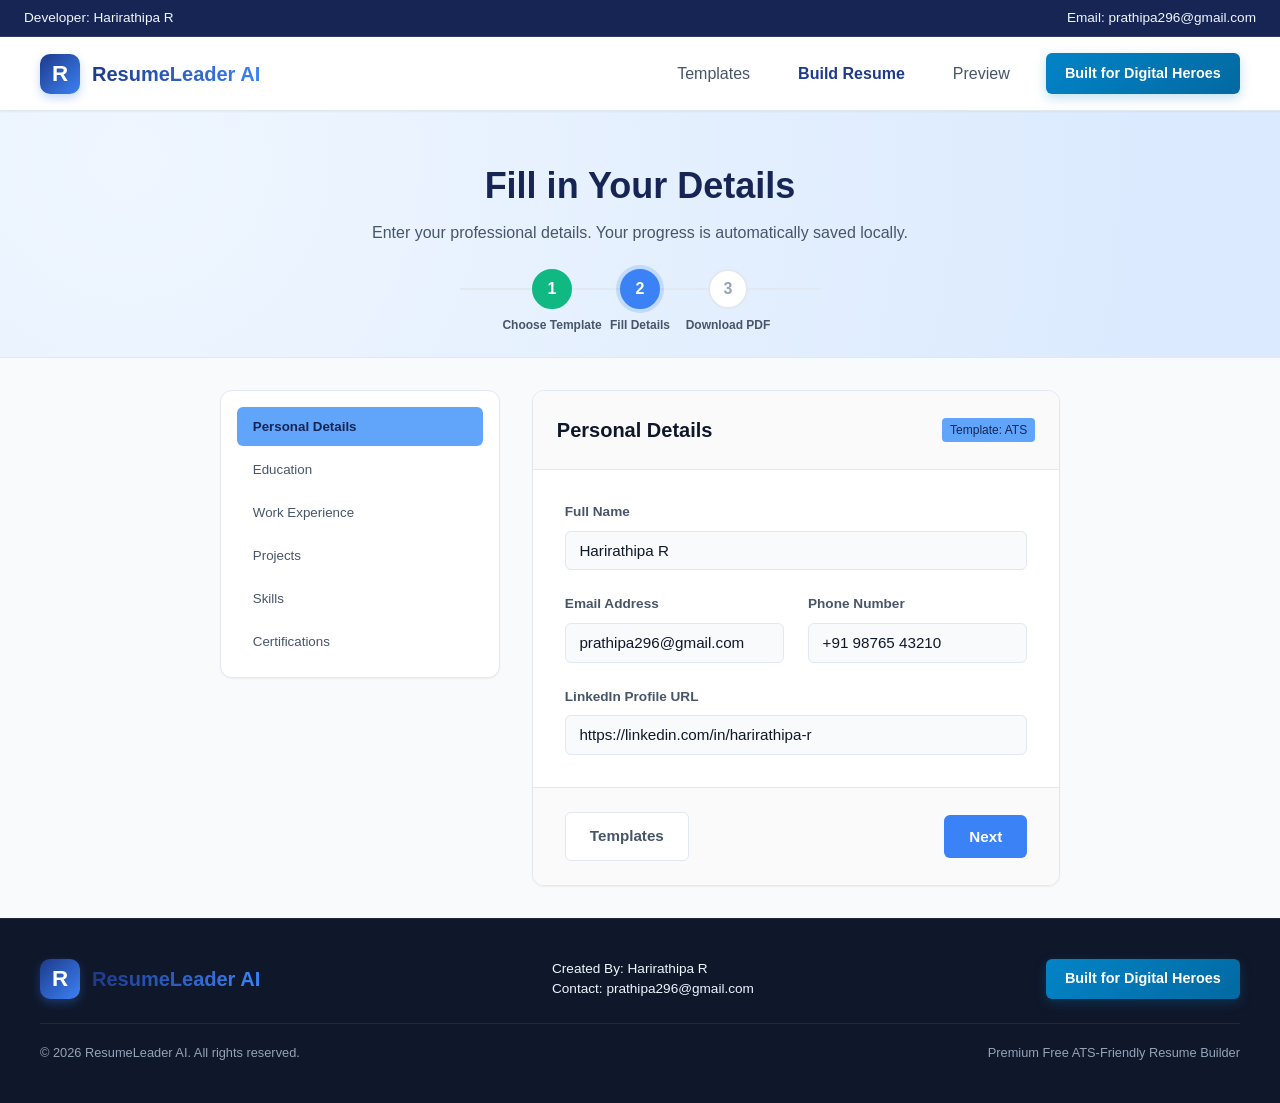
<file: index.html>
<!DOCTYPE html>
<html lang="en">
<head>
  <meta charset="UTF-8">
  <meta name="viewport" content="width=device-width, initial-scale=1.0">
  <title>Resume Form - ResumeLeader AI</title>
  <meta name="description" content="Enter your education, work experience, skills, and projects to generate your resume instantly.">
  <link rel="stylesheet" href="style.css">
</head>
<body>
  <!-- Top User Identity Bar -->
  <div class="user-identity-bar" id="top-user-bar">
    <span>Developer: Harirathipa R</span>
    <span>Email: prathipa296@gmail.com</span>
  </div>
  <!-- Header -->
  <header class="app-header">
    <div class="header-container">
      <a href="index.html" class="logo-section" id="brand-logo">
        <div class="logo-icon">R</div>
        <span class="logo-text">ResumeLeader AI</span>
      </a>
      <nav class="header-nav">
        <a href="index.html" class="nav-link">Templates</a>
        <a href="form.html" class="nav-link active">Build Resume</a>
        <a href="preview.html" class="nav-link">Preview</a>
        <a href="https://digitalheroesco.com" target="_blank" class="hero-btn" id="header-hero-btn">Built for Digital Heroes</a>
      </nav>
    </div>
  </header>
  <!-- Step Wizard Banner -->
  <section class="step-banner">
    <h1>Fill in Your Details</h1>
    <p>Enter your professional details. Your progress is automatically saved locally.</p>
    <div class="steps-indicator">
      <div class="step-node completed" id="step-1-node">1<span class="step-label">Choose Template</span></div>
      <div class="step-node active" id="step-2-node">2<span class="step-label">Fill Details</span></div>
      <div class="step-node" id="step-3-node">3<span class="step-label">Download PDF</span></div>
    </div>
  </section>
  <!-- Builder Form Main Area -->
  <main class="form-container">
    
    <!-- Sidebar Navigation -->
    <aside class="builder-sidebar">
      <ul class="sidebar-menu" id="form-tab-menu">
        <li class="menu-item active" data-target="personal-info">
          <button type="button">Personal Details</button>
        </li>
        <li class="menu-item" data-target="education">
          <button type="button">Education</button>
        </li>
        <li class="menu-item" data-target="experience">
          <button type="button">Work Experience</button>
        </li>
        <li class="menu-item" data-target="projects">
          <button type="button">Projects</button>
        </li>
        <li class="menu-item" data-target="skills">
          <button type="button">Skills</button>
        </li>
        <li class="menu-item" data-target="certifications">
          <button type="button">Certifications</button>
        </li>
      </ul>
    </aside>
    <!-- Form Container wrapper -->
    <div class="builder-form-wrapper">
      <form id="resume-builder-form">
        
        <!-- Header title of section -->
        <div class="form-header">
          <h2 id="section-title-label">Personal Details</h2>
          <span class="tag" style="background-color: var(--accent); color: var(--primary-dark);" id="selected-template-badge">Template: ATS Minimalist</span>
        </div>
        <!-- Body sections -->
        <div class="form-body">
          
          <!-- SECTION 1: Personal Info -->
          <div class="form-step-content active" id="sec-personal-info">
            <div class="form-grid">
              <div class="form-group full-width">
                <label for="fullName">Full Name</label>
                <input type="text" id="fullName" class="form-control" placeholder="e.g. John Doe" required>
              </div>
              <div class="form-group">
                <label for="email">Email Address</label>
                <input type="email" id="email" class="form-control" placeholder="e.g. johndoe@gmail.com" required>
              </div>
              <div class="form-group">
                <label for="phone">Phone Number</label>
                <input type="tel" id="phone" class="form-control" placeholder="e.g. +1 (555) 019-2834" required>
              </div>
              <div class="form-group full-width">
                <label for="linkedin">LinkedIn Profile URL</label>
                <input type="url" id="linkedin" class="form-control" placeholder="e.g. https://linkedin.com/in/johndoe">
              </div>
            </div>
          </div>
          <!-- SECTION 2: Education (Dynamic List) -->
          <div class="form-step-content" id="sec-education">
            <div class="dynamic-list" id="education-list-container">
              <!-- Education elements will be rendered dynamically here by app.js -->
            </div>
            <div class="add-more-container">
              <button type="button" class="btn btn-secondary btn-sm" id="btn-add-education">
                + Add Education
              </button>
            </div>
          </div>
          <!-- SECTION 3: Work Experience (Dynamic List) -->
          <div class="form-step-content" id="sec-experience">
            <div class="dynamic-list" id="experience-list-container">
              <!-- Work experience items will be rendered dynamically -->
            </div>
            <div class="add-more-container">
              <button type="button" class="btn btn-secondary btn-sm" id="btn-add-experience">
                + Add Work Experience
              </button>
            </div>
          </div>
          <!-- SECTION 4: Projects (Dynamic List) -->
          <div class="form-step-content" id="sec-projects">
            <div class="dynamic-list" id="projects-list-container">
              <!-- Projects items will be rendered dynamically -->
            </div>
            <div class="add-more-container">
              <button type="button" class="btn btn-secondary btn-sm" id="btn-add-project">
                + Add Project
              </button>
            </div>
          </div>
          <!-- SECTION 5: Skills (List of Tags / Comma Separated) -->
          <div class="form-step-content" id="sec-skills">
            <div class="form-group">
              <label for="skills-input">Skills (comma separated)</label>
              <textarea id="skills-input" class="form-control" placeholder="e.g. JavaScript, React, Node.js, Python, Project Management, SQL" rows="6"></textarea>
              <p style="font-size: 0.8rem; color: var(--text-light); margin-top: 0.5rem;">Enter key professional competencies separated by a comma (e.g. HTML, CSS, JavaScript, Git).</p>
            </div>
          </div>
          <!-- SECTION 6: Certifications (Dynamic List) -->
          <div class="form-step-content" id="sec-certifications">
            <div class="dynamic-list" id="certifications-list-container">
              <!-- Certifications items will be rendered dynamically -->
            </div>
            <div class="add-more-container">
              <button type="button" class="btn btn-secondary btn-sm" id="btn-add-certification">
                + Add Certification
              </button>
            </div>
          </div>
        </div>
        <!-- Footer Actions -->
        <div class="form-actions">
          <div>
            <button type="button" class="btn btn-secondary" id="btn-prev-step" style="display: none;">Back</button>
            <a href="index.html" class="btn btn-secondary" id="btn-back-templates">Templates</a>
          </div>
          <div>
            <button type="button" class="btn btn-primary" id="btn-next-step">Next</button>
            <button type="submit" class="btn btn-primary" id="btn-submit-preview" style="display: none;">Save & Preview</button>
          </div>
        </div>
      </form>
    </div>
  </main>
  <!-- Footer -->
  <footer class="app-footer">
    <div class="footer-container">
      <div class="footer-top">
        <div class="logo-section">
          <div class="logo-icon">R</div>
          <span class="logo-text" style="color: white;">ResumeLeader AI</span>
        </div>
        <div class="footer-creator" id="footer-creator-details">
          <span>Created By: Harirathipa R</span>
          <span>Contact: prathipa296@gmail.com</span>
        </div>
        <div>
          <a href="https://digitalheroesco.com" target="_blank" class="hero-btn" id="footer-hero-btn">Built for Digital Heroes</a>
        </div>
      </div>
      <div class="footer-bottom">
        <p>&copy; 2026 ResumeLeader AI. All rights reserved.</p>
        <p>Premium Free ATS-Friendly Resume Builder</p>
      </div>
    </div>
  </footer>
  <script src="app.js"></script>
</body>
</html>
</file>
<file: style.css>
:root {
  --primary: #1e3a8a;       /* Deep Navy */
  --primary-light: #3b82f6; /* Royal Blue */
  --primary-dark: #172554;  /* Dark Blue */
  --accent: #60a5fa;        /* Light Accent */
  --bg-main: #f8fafc;       /* Slate White */
  --bg-card: #ffffff;       /* Pure White */
  --text-main: #0f172a;     /* Slate Dark */
  --text-muted: #475569;    /* Slate Muted */
  --text-light: #94a3b8;    /* Slate Light */
  --border: #e2e8f0;        /* Slate border */
  --success: #10b981;       /* Green success */
  --radius-sm: 6px;
  --radius-md: 12px;
  --radius-lg: 20px;
  --font-sans: 'Inter', -apple-system, BlinkMacSystemFont, "Segoe UI", Roboto, Helvetica, Arial, sans-serif;
  --shadow-sm: 0 1px 2px 0 rgb(0 0 0 / 0.05);
  --shadow-md: 0 4px 6px -1px rgb(0 0 0 / 0.08), 0 2px 4px -2px rgb(0 0 0 / 0.08);
  --shadow-lg: 0 10px 15px -3px rgb(0 0 0 / 0.1), 0 4px 6px -4px rgb(0 0 0 / 0.1);
  --transition: all 0.2s cubic-bezier(0.4, 0, 0.2, 1);
}
/* Base Styles */
* {
  box-sizing: border-box;
  margin: 0;
  padding: 0;
}
body {
  font-family: var(--font-sans);
  background-color: var(--bg-main);
  color: var(--text-main);
  line-height: 1.5;
  display: flex;
  flex-direction: column;
  min-height: 100vh;
}
a {
  text-decoration: none;
  color: inherit;
}
/* User Identification Bar */
.user-identity-bar {
  background-color: var(--primary-dark);
  color: var(--white);
  font-size: 0.85rem;
  padding: 0.5rem 1.5rem;
  display: flex;
  justify-content: space-between;
  align-items: center;
  border-bottom: 1px solid rgba(255, 255, 255, 0.1);
  color: #eff6ff;
  font-weight: 500;
}
.user-identity-bar span {
  display: flex;
  align-items: center;
  gap: 0.5rem;
}
/* Header / Navigation */
header.app-header {
  background-color: var(--bg-card);
  border-bottom: 1px solid var(--border);
  padding: 1rem 2rem;
  position: sticky;
  top: 0;
  z-index: 100;
  box-shadow: var(--shadow-sm);
}
.header-container {
  max-width: 1200px;
  margin: 0 auto;
  display: flex;
  justify-content: space-between;
  align-items: center;
}
.logo-section {
  display: flex;
  align-items: center;
  gap: 0.75rem;
}
.logo-icon {
  background: linear-gradient(135deg, var(--primary), var(--primary-light));
  color: white;
  width: 40px;
  height: 40px;
  border-radius: 10px;
  display: flex;
  align-items: center;
  justify-content: center;
  font-weight: 800;
  font-size: 1.4rem;
  box-shadow: 0 4px 10px rgba(59, 130, 246, 0.3);
}
.logo-text {
  font-size: 1.25rem;
  font-weight: 700;
  background: linear-gradient(to right, var(--primary), var(--primary-light));
  -webkit-background-clip: text;
  background-clip: text;
  -webkit-text-fill-color: transparent;
  color: transparent;
  display: inline-block;
}
.header-nav {
  display: flex;
  align-items: center;
  gap: 1.5rem;
}
.nav-link {
  font-weight: 500;
  color: var(--text-muted);
  transition: var(--transition);
  padding: 0.5rem 0.75rem;
  border-radius: var(--radius-sm);
}
.nav-link:hover {
  color: var(--primary);
  background-color: var(--bg-main);
}
.nav-link.active {
  color: var(--primary);
  font-weight: 600;
}
/* Hero Button Link to Digital Heroes */
.hero-btn {
  display: inline-flex;
  align-items: center;
  gap: 0.5rem;
  background: linear-gradient(135deg, #0284c7, #0369a1);
  color: white;
  font-weight: 600;
  padding: 0.6rem 1.2rem;
  border-radius: var(--radius-sm);
  transition: var(--transition);
  box-shadow: 0 4px 12px rgba(2, 132, 199, 0.25);
  font-size: 0.9rem;
}
.hero-btn:hover {
  transform: translateY(-2px);
  box-shadow: 0 6px 16px rgba(2, 132, 199, 0.35);
  filter: brightness(1.1);
}
/* Footer Section */
footer.app-footer {
  background-color: #0f172a;
  color: #94a3b8;
  padding: 2.5rem 2rem;
  margin-top: auto;
  border-top: 1px solid #1e293b;
}
.footer-container {
  max-width: 1200px;
  margin: 0 auto;
  display: flex;
  flex-direction: column;
  gap: 1.5rem;
  align-items: center;
  text-align: center;
}
.footer-top {
  display: flex;
  justify-content: space-between;
  align-items: center;
  width: 100%;
  flex-wrap: wrap;
  gap: 1rem;
}
.footer-creator {
  display: flex;
  flex-direction: column;
  align-items: flex-start;
  font-size: 0.85rem;
}
.footer-creator span {
  color: #eff6ff;
  font-weight: 500;
}
.footer-links {
  display: flex;
  gap: 1.5rem;
}
.footer-links a {
  transition: var(--transition);
}
.footer-links a:hover {
  color: #eff6ff;
}
.footer-bottom {
  border-top: 1px solid #1e293b;
  padding-top: 1.2rem;
  width: 100%;
  font-size: 0.8rem;
  display: flex;
  justify-content: space-between;
  align-items: center;
  flex-wrap: wrap;
  gap: 1rem;
}
/* Buttons System */
.btn {
  display: inline-flex;
  align-items: center;
  justify-content: center;
  gap: 0.5rem;
  padding: 0.75rem 1.5rem;
  border-radius: var(--radius-sm);
  font-weight: 600;
  cursor: pointer;
  transition: var(--transition);
  border: 1px solid transparent;
  font-size: 0.95rem;
}
.btn-primary {
  background-color: var(--primary-light);
  color: white;
}
.btn-primary:hover {
  background-color: var(--primary);
  transform: translateY(-1px);
  box-shadow: 0 4px 10px rgba(59, 130, 246, 0.2);
}
.btn-secondary {
  background-color: white;
  border-color: var(--border);
  color: var(--text-muted);
}
.btn-secondary:hover {
  background-color: var(--bg-main);
  color: var(--text-main);
}
.btn-danger {
  background-color: #ef4444;
  color: white;
}
.btn-danger:hover {
  background-color: #dc2626;
}
.btn-sm {
  padding: 0.4rem 0.8rem;
  font-size: 0.85rem;
}
.btn-block {
  display: flex;
  width: 100%;
}
/* Step Wizard Banner */
.step-banner {
  background: radial-gradient(circle at 10% 20%, rgba(239, 246, 255, 1) 0%, rgba(219, 234, 254, 1) 90%);
  padding: 3rem 2rem;
  text-align: center;
  border-bottom: 1px solid var(--border);
}
.step-banner h1 {
  font-size: 2.25rem;
  font-weight: 800;
  color: var(--primary-dark);
  margin-bottom: 0.5rem;
}
.step-banner p {
  color: var(--text-muted);
  max-width: 600px;
  margin: 0 auto 1.5rem auto;
}
.steps-indicator {
  display: flex;
  justify-content: center;
  align-items: center;
  gap: 3rem;
  max-width: 600px;
  margin: 0 auto;
  position: relative;
}
.steps-indicator::before {
  content: '';
  position: absolute;
  height: 2px;
  background-color: var(--border);
  width: 60%;
  z-index: 1;
}
.step-node {
  background-color: white;
  border: 2px solid var(--border);
  width: 40px;
  height: 40px;
  border-radius: 50%;
  display: flex;
  align-items: center;
  justify-content: center;
  font-weight: 700;
  z-index: 2;
  position: relative;
  transition: var(--transition);
  color: var(--text-light);
}
.step-node.active {
  border-color: var(--primary-light);
  background-color: var(--primary-light);
  color: white;
  box-shadow: 0 0 0 4px rgba(59, 130, 246, 0.2);
}
.step-node.completed {
  border-color: var(--success);
  background-color: var(--success);
  color: white;
}
.step-label {
  position: absolute;
  top: 45px;
  white-space: nowrap;
  font-size: 0.75rem;
  font-weight: 600;
  color: var(--text-muted);
}
.step-node.active + .step-label {
  color: var(--primary-light);
}
/* Landing Page / Template Selection */
.landing-container {
  max-width: 1200px;
  margin: 3rem auto;
  padding: 0 1.5rem;
  flex: 1;
}
.section-title {
  text-align: center;
  margin-bottom: 2.5rem;
}
.section-title h2 {
  font-size: 1.75rem;
  font-weight: 700;
  color: var(--text-main);
}
.section-title p {
  color: var(--text-muted);
  margin-top: 0.5rem;
}
.template-grid {
  display: grid;
  grid-template-columns: repeat(auto-fit, minmax(320px, 1fr));
  gap: 2rem;
  margin-bottom: 3rem;
}
.template-card {
  background: white;
  border: 1px solid var(--border);
  border-radius: var(--radius-md);
  overflow: hidden;
  box-shadow: var(--shadow-sm);
  transition: var(--transition);
  display: flex;
  flex-direction: column;
  cursor: pointer;
}
.template-card:hover {
  transform: translateY(-6px);
  box-shadow: var(--shadow-lg);
  border-color: var(--primary-light);
}
.template-card.selected {
  border-color: var(--primary-light);
  box-shadow: 0 0 0 3px rgba(59, 130, 246, 0.2), var(--shadow-lg);
}
.template-preview-img {
  height: 240px;
  background-color: #f1f5f9;
  display: flex;
  align-items: center;
  justify-content: center;
  position: relative;
  overflow: hidden;
  border-bottom: 1px solid var(--border);
}
/* Placeholders for templates in UI cards */
.mini-cv-mock {
  width: 160px;
  height: 200px;
  background: white;
  border-radius: 4px;
  box-shadow: var(--shadow-md);
  padding: 12px;
  display: flex;
  flex-direction: column;
  gap: 8px;
  transition: var(--transition);
}
.template-card:hover .mini-cv-mock {
  transform: scale(1.05);
}
.mock-line {
  background-color: #e2e8f0;
  border-radius: 2px;
}
/* Card Mockup Styles */
.mini-cv-mock.ats { display: flex; flex-direction: column; }
.mini-cv-mock.ats .mock-hdr { height: 16px; background-color: var(--text-main); width: 60%; margin: 0 auto; }
.mini-cv-mock.ats .mock-sub { height: 8px; width: 40%; margin: 0 auto 8px auto; }
.mini-cv-mock.ats .mock-sec { height: 10px; width: 30%; background-color: #cbd5e1; }
.mini-cv-mock.ats .mock-body { height: 60px; }
.mini-cv-mock.corp { display: grid; grid-template-columns: 35% 60%; gap: 5%; }
.mini-cv-mock.corp .side { display: flex; flex-direction: column; gap: 8px; border-right: 1px solid #e2e8f0; padding-right: 4px; }
.mini-cv-mock.corp .main { display: flex; flex-direction: column; gap: 8px; }
.mini-cv-mock.corp .side-block { height: 12px; background-color: #1e3a8a; }
.mini-cv-mock.corp .main-block { height: 25px; }
.mini-cv-mock.creative { background: linear-gradient(to bottom, #eff6ff 30px, white 30px); }
.mini-cv-mock.creative .mock-hdr { height: 15px; width: 70%; background-color: #3b82f6; margin-top: 5px; }
.mini-cv-mock.creative .mock-body { margin-top: 15px; height: 50px; }
.template-info {
  padding: 1.5rem;
  display: flex;
  flex-direction: column;
  flex-grow: 1;
}
.template-name {
  font-size: 1.1rem;
  font-weight: 700;
  color: var(--text-main);
  margin-bottom: 0.5rem;
}
.template-desc {
  font-size: 0.85rem;
  color: var(--text-muted);
  margin-bottom: 1.25rem;
  flex-grow: 1;
}
.template-tags {
  display: flex;
  gap: 0.5rem;
  flex-wrap: wrap;
}
.tag {
  background-color: var(--bg-main);
  color: var(--text-muted);
  font-size: 0.75rem;
  padding: 0.2rem 0.5rem;
  border-radius: 4px;
  font-weight: 500;
}
/* Builder Form Page */
.form-container {
  max-width: 1200px;
  margin: 2rem auto;
  padding: 0 1.5rem;
  display: grid;
  grid-template-columns: 280px 1fr;
  gap: 2rem;
  align-items: start;
}
/* Sidebar Menu */
.builder-sidebar {
  background: white;
  border: 1px solid var(--border);
  border-radius: var(--radius-md);
  padding: 1rem;
  box-shadow: var(--shadow-sm);
  position: sticky;
  top: 90px;
}
.sidebar-menu {
  list-style: none;
  display: flex;
  flex-direction: column;
  gap: 0.25rem;
}
.menu-item button {
  width: 100%;
  text-align: left;
  background: none;
  border: none;
  padding: 0.75rem 1rem;
  border-radius: var(--radius-sm);
  font-weight: 500;
  color: var(--text-muted);
  cursor: pointer;
  display: flex;
  align-items: center;
  gap: 0.75rem;
  transition: var(--transition);
}
.menu-item button:hover {
  background-color: var(--bg-main);
  color: var(--primary);
}
.menu-item.active button {
  background-color: var(--accent);
  color: var(--primary-dark);
  font-weight: 600;
}
/* Main Form Area */
.builder-form-wrapper {
  background: white;
  border: 1px solid var(--border);
  border-radius: var(--radius-md);
  box-shadow: var(--shadow-sm);
  overflow: hidden;
}
.form-header {
  padding: 1.5rem;
  border-bottom: 1px solid var(--border);
  display: flex;
  justify-content: space-between;
  align-items: center;
  background-color: #fafafa;
}
.form-header h2 {
  font-size: 1.25rem;
  font-weight: 700;
  color: var(--text-main);
}
.form-body {
  padding: 2rem;
}
.form-step-content {
  display: none;
}
.form-step-content.active {
  display: block;
}
/* Input Fields Styling */
.form-grid {
  display: grid;
  grid-template-columns: repeat(2, 1fr);
  gap: 1.5rem;
}
.full-width {
  grid-column: span 2;
}
.form-group {
  display: flex;
  flex-direction: column;
  gap: 0.5rem;
}
.form-group label {
  font-size: 0.85rem;
  font-weight: 600;
  color: var(--text-muted);
}
.form-control {
  font-family: var(--font-sans);
  font-size: 0.95rem;
  padding: 0.65rem 0.85rem;
  border: 1px solid var(--border);
  border-radius: var(--radius-sm);
  color: var(--text-main);
  transition: var(--transition);
  outline: none;
  background-color: var(--bg-main);
}
.form-control:focus {
  border-color: var(--primary-light);
  background-color: white;
  box-shadow: 0 0 0 3px rgba(59, 130, 246, 0.1);
}
textarea.form-control {
  resize: vertical;
  min-height: 100px;
}
/* Dynamic list item wrappers */
.dynamic-list {
  display: flex;
  flex-direction: column;
  gap: 1.5rem;
}
.dynamic-item {
  background-color: var(--bg-main);
  border: 1px solid var(--border);
  border-radius: var(--radius-md);
  padding: 1.5rem;
  position: relative;
  transition: var(--transition);
  animation: fadeIn 0.2s ease-out;
}
.dynamic-item-header {
  display: flex;
  justify-content: space-between;
  align-items: center;
  margin-bottom: 1rem;
  border-bottom: 1px solid var(--border);
  padding-bottom: 0.5rem;
}
.dynamic-item-title {
  font-weight: 600;
  font-size: 0.95rem;
  color: var(--primary);
}
.remove-btn {
  background: none;
  border: none;
  color: #ef4444;
  font-weight: 600;
  font-size: 0.85rem;
  cursor: pointer;
  display: flex;
  align-items: center;
  gap: 0.25rem;
  padding: 0.2rem 0.5rem;
  border-radius: var(--radius-sm);
  transition: var(--transition);
}
.remove-btn:hover {
  background-color: #fee2e2;
}
.add-more-container {
  margin-top: 1.5rem;
  display: flex;
  justify-content: center;
}
/* Form Actions (Prev, Next, Save) */
.form-actions {
  padding: 1.5rem 2rem;
  background-color: #fafafa;
  border-top: 1px solid var(--border);
  display: flex;
  justify-content: space-between;
  align-items: center;
}
/* Live Preview Page */
.preview-page-container {
  max-width: 1200px;
  margin: 2rem auto;
  padding: 0 1.5rem;
  display: grid;
  grid-template-columns: 320px 1fr;
  gap: 2rem;
  align-items: start;
}
.preview-sidebar {
  background: white;
  border: 1px solid var(--border);
  border-radius: var(--radius-md);
  padding: 1.5rem;
  box-shadow: var(--shadow-sm);
  position: sticky;
  top: 90px;
}
.sidebar-section {
  margin-bottom: 1.5rem;
}
.sidebar-section:last-child {
  margin-bottom: 0;
}
.sidebar-section-title {
  font-size: 0.9rem;
  font-weight: 700;
  text-transform: uppercase;
  letter-spacing: 0.05em;
  color: var(--text-muted);
  margin-bottom: 0.75rem;
  border-bottom: 1px solid var(--border);
  padding-bottom: 0.5rem;
}
/* Template Options in Preview Sidebar */
.preview-template-list {
  display: flex;
  flex-direction: column;
  gap: 0.75rem;
}
.preview-temp-option {
  display: flex;
  align-items: center;
  gap: 0.75rem;
  padding: 0.75rem;
  border: 1px solid var(--border);
  border-radius: var(--radius-sm);
  cursor: pointer;
  transition: var(--transition);
}
.preview-temp-option:hover {
  background-color: var(--bg-main);
  border-color: var(--primary-light);
}
.preview-temp-option.active {
  border-color: var(--primary-light);
  background-color: var(--accent);
}
.preview-temp-dot {
  width: 12px;
  height: 12px;
  border-radius: 50%;
  border: 2px solid var(--text-light);
  display: flex;
  align-items: center;
  justify-content: center;
}
.preview-temp-option.active .preview-temp-dot {
  border-color: var(--primary-light);
  background-color: var(--primary-light);
}
/* Resume Paper / Document Sandbox */
.resume-paper-container {
  overflow-x: auto;
  display: flex;
  justify-content: center;
  padding: 1rem 0;
}
.resume-paper {
  width: 800px;
  min-height: 1130px; /* Standard A4 Aspect Ratio 1:1.41 */
  background-color: white;
  box-shadow: var(--shadow-lg);
  border: 1px solid #d1d5db;
  padding: 40px;
  position: relative;
  font-family: var(--font-sans);
  color: #1e293b;
  box-sizing: border-box;
}
/* ==========================================================================
   RESUME TEMPLATE 1: ATS / MINIMALIST (Clean Single Column)
   ========================================================================== */
.resume-paper.template-ats {
  font-family: 'Inter', sans-serif;
  color: #111827;
  padding: 40px;
}
.template-ats .cv-header {
  text-align: center;
  margin-bottom: 25px;
  border-bottom: 2px solid #111827;
  padding-bottom: 15px;
}
.template-ats .cv-name {
  font-size: 26px;
  font-weight: 700;
  letter-spacing: -0.02em;
  margin-bottom: 5px;
  text-transform: uppercase;
}
.template-ats .cv-contact {
  display: flex;
  justify-content: center;
  flex-wrap: wrap;
  gap: 12px;
  font-size: 13px;
  color: #4b5563;
}
.template-ats .cv-section {
  margin-bottom: 22px;
}
.template-ats .cv-section-title {
  font-size: 15px;
  font-weight: 700;
  text-transform: uppercase;
  border-bottom: 1px solid #d1d5db;
  padding-bottom: 3px;
  margin-bottom: 12px;
  color: #111827;
  letter-spacing: 0.05em;
}
.template-ats .cv-item {
  margin-bottom: 12px;
}
.template-ats .cv-item:last-child {
  margin-bottom: 0;
}
.template-ats .cv-item-header {
  display: flex;
  justify-content: space-between;
  font-weight: 600;
  font-size: 14px;
  color: #111827;
}
.template-ats .cv-item-sub {
  display: flex;
  justify-content: space-between;
  font-style: italic;
  font-size: 13px;
  color: #4b5563;
  margin-bottom: 4px;
}
.template-ats .cv-item-desc {
  font-size: 13px;
  color: #374151;
  text-align: justify;
  line-height: 1.4;
  white-space: pre-line;
}
.template-ats .cv-skills-grid {
  display: flex;
  flex-wrap: wrap;
  gap: 6px;
}
.template-ats .cv-skill-tag {
  background-color: #f3f4f6;
  color: #1f2937;
  font-size: 13px;
  padding: 3px 8px;
  border-radius: 4px;
  border: 1px solid #e5e7eb;
}
/* ==========================================================================
   RESUME TEMPLATE 2: PROFESSIONAL CORPORATE (Classic Sidebar)
   ========================================================================== */
.resume-paper.template-corporate {
  padding: 0;
  display: grid;
  grid-template-columns: 280px 1fr;
  min-height: 1130px;
}
.template-corporate .side-col {
  background-color: #1e3a8a; /* Deep Navy Left Sidebar */
  color: #f8fafc;
  padding: 40px 25px;
  display: flex;
  flex-direction: column;
  gap: 30px;
}
.template-corporate .main-col {
  background-color: #ffffff;
  color: #1e293b;
  padding: 40px 30px;
  display: flex;
  flex-direction: column;
  gap: 25px;
}
.template-corporate .side-header {
  margin-bottom: 10px;
}
.template-corporate .cv-name {
  font-size: 24px;
  font-weight: 700;
  line-height: 1.2;
  margin-bottom: 10px;
}
.template-corporate .side-section-title {
  font-size: 14px;
  font-weight: 700;
  text-transform: uppercase;
  letter-spacing: 0.08em;
  border-bottom: 1px solid rgba(255, 255, 255, 0.2);
  padding-bottom: 5px;
  margin-bottom: 12px;
  color: #93c5fd;
}
.template-corporate .side-contact-list {
  display: flex;
  flex-direction: column;
  gap: 10px;
  font-size: 12px;
}
.template-corporate .side-contact-item {
  word-break: break-word;
}
.template-corporate .side-contact-label {
  font-weight: 600;
  color: #93c5fd;
  display: block;
}
.template-corporate .cv-skill-tag {
  background-color: rgba(255, 255, 255, 0.15);
  color: white;
  border: 1px solid rgba(255, 255, 255, 0.1);
  font-size: 12px;
  padding: 4px 8px;
  border-radius: 4px;
  display: inline-block;
  margin-right: 5px;
  margin-bottom: 6px;
}
.template-corporate .main-section-title {
  font-size: 16px;
  font-weight: 700;
  text-transform: uppercase;
  letter-spacing: 0.05em;
  color: #1e3a8a;
  border-bottom: 2px solid #e2e8f0;
  padding-bottom: 4px;
  margin-bottom: 15px;
}
.template-corporate .cv-item {
  margin-bottom: 16px;
}
.template-corporate .cv-item:last-child {
  margin-bottom: 0;
}
.template-corporate .cv-item-header {
  display: flex;
  justify-content: space-between;
  font-weight: 700;
  font-size: 14px;
  color: #0f172a;
}
.template-corporate .cv-item-sub {
  display: flex;
  justify-content: space-between;
  font-weight: 500;
  font-size: 13px;
  color: #2563eb;
  margin-bottom: 6px;
}
.template-corporate .cv-item-desc {
  font-size: 13px;
  color: #475569;
  line-height: 1.45;
  white-space: pre-line;
}
/* ==========================================================================
   RESUME TEMPLATE 3: ELEGANT CREATIVE (Modern Headed Banner)
   ========================================================================== */
.resume-paper.template-creative {
  font-family: 'Inter', sans-serif;
  padding: 0;
}
.template-creative .header-banner {
  background: linear-gradient(135deg, #2563eb, #1e3a8a);
  color: white;
  padding: 35px 40px;
  display: flex;
  justify-content: space-between;
  align-items: center;
}
.template-creative .header-text h1 {
  font-size: 28px;
  font-weight: 800;
  letter-spacing: -0.01em;
  margin-bottom: 4px;
}
.template-creative .header-text p {
  font-size: 14px;
  color: #93c5fd;
  font-weight: 500;
}
.template-creative .header-contact {
  font-size: 12px;
  display: flex;
  flex-direction: column;
  align-items: flex-end;
  gap: 4px;
  text-align: right;
  background-color: rgba(255, 255, 255, 0.1);
  padding: 12px;
  border-radius: 8px;
  backdrop-filter: blur(4px);
}
.template-creative .main-body {
  padding: 35px 40px;
  display: grid;
  grid-template-columns: 1fr 240px;
  gap: 30px;
}
.template-creative .body-left {
  display: flex;
  flex-direction: column;
  gap: 25px;
}
.template-creative .body-right {
  display: flex;
  flex-direction: column;
  gap: 25px;
  border-left: 1px solid #e2e8f0;
  padding-left: 25px;
}
.template-creative .cv-section-title {
  font-size: 15px;
  font-weight: 700;
  color: #1e3a8a;
  border-left: 4px solid #3b82f6;
  padding-left: 10px;
  margin-bottom: 15px;
  text-transform: uppercase;
  letter-spacing: 0.05em;
}
.template-creative .cv-item {
  margin-bottom: 16px;
  position: relative;
}
.template-creative .cv-item-header {
  font-weight: 700;
  font-size: 14px;
  color: #0f172a;
}
.template-creative .cv-item-sub {
  font-size: 13px;
  color: #3b82f6;
  font-weight: 600;
  margin-bottom: 4px;
}
.template-creative .cv-item-date {
  font-size: 11px;
  color: #64748b;
  font-weight: 500;
  margin-bottom: 4px;
}
.template-creative .cv-item-desc {
  font-size: 13px;
  color: #475569;
  line-height: 1.4;
  white-space: pre-line;
}
.template-creative .cv-skill-tag {
  background-color: #eff6ff;
  color: #1e40af;
  font-size: 12px;
  padding: 4px 10px;
  border-radius: 20px;
  border: 1px solid #bfdbfe;
  display: inline-block;
  margin-right: 6px;
  margin-bottom: 6px;
  font-weight: 500;
}
.template-creative .sidebar-item {
  margin-bottom: 12px;
}
.template-creative .sidebar-item-title {
  font-weight: 700;
  font-size: 13px;
  color: #0f172a;
}
.template-creative .sidebar-item-sub {
  font-size: 12px;
  color: #475569;
}
.template-creative .sidebar-item-date {
  font-size: 11px;
  color: #64748b;
}
/* Animations */
@keyframes fadeIn {
  from { opacity: 0; transform: translateY(10px); }
  to { opacity: 1; transform: translateY(0); }
}
/* Print CSS */
@media print {
  body {
    background: white !important;
  }
  .app-header, .user-identity-bar, .preview-sidebar, .app-footer, .form-actions {
    display: none !important;
  }
  .preview-page-container {
    display: block !important;
    margin: 0 !important;
    padding: 0 !important;
    max-width: 100% !important;
  }
  .resume-paper-container {
    padding: 0 !important;
    margin: 0 !important;
  }
  .resume-paper {
    border: none !important;
    box-shadow: none !important;
    padding: 0 !important;
    margin: 0 !important;
    width: 100% !important;
    min-height: auto !important;
  }
}
/* Mobile Responsiveness */
@media (max-width: 1024px) {
  .form-container, .preview-page-container {
    grid-template-columns: 1fr;
  }
  .builder-sidebar, .preview-sidebar {
    position: static;
    margin-bottom: 1rem;
  }
  .resume-paper-container {
    justify-content: flex-start;
  }
}
@media (max-width: 768px) {
  .form-grid {
    grid-template-columns: 1fr;
  }
  .full-width {
    grid-column: span 1;
  }
  .steps-indicator {
    gap: 1.5rem;
  }
  .steps-indicator::before {
    width: 50%;
  }
  .footer-top {
    flex-direction: column;
    gap: 1.5rem;
  }
}
</file>
